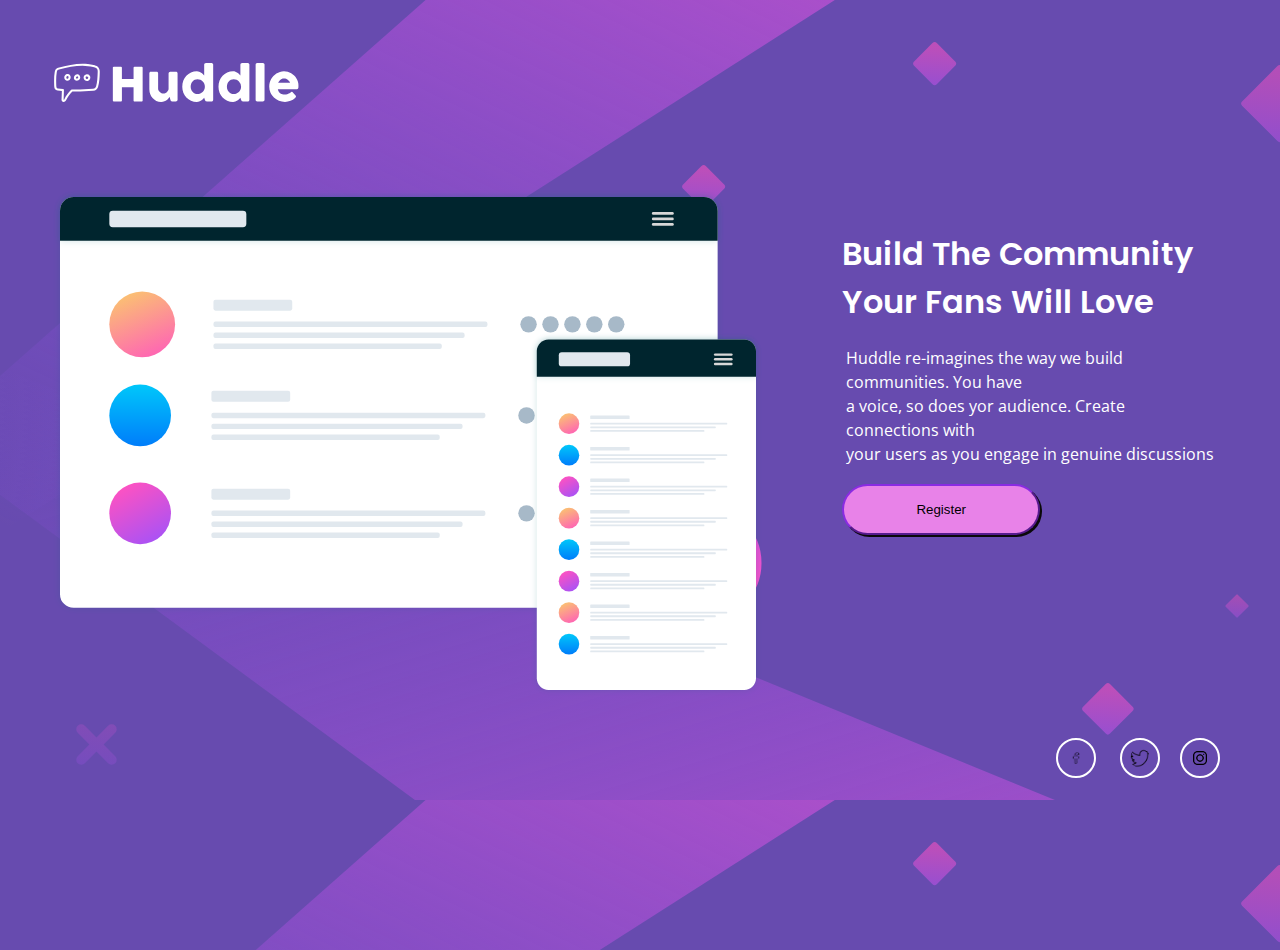
<file: index.html>
<!DOCTYPE html>
<html lang="en">

<head>
    <meta charset="UTF-8">
    <meta http-equiv="X-UA-Compatible" content="IE=edge">
    <meta name="viewport" content="width=device-width, initial-scale=1.0">
    <link rel="stylesheet" href="styles.css">
    <title>Huddle landing com</title>

</head>

<body>
    <h1 class="hud">
        <img src="./images/logo.svg" alt="">

    </h1>

    <main class="container">
        <div class="container-image">
            <img src="images/illustration-mockups.svg" alt="">
        </div>

        <div class="text">
            <div class="build">
                <h1>Build The Community <br> Your Fans Will Love</h1>

            </div>

            <div class="huddle">
                <p>Huddle re-imagines the way we build communities. You have <br> a voice, so does yor audience. Create
                    connections with <br> your users as you engage in genuine discussions </p>
            </div>
            <br>

            <input type="button" value="Register" id="butt">
        </div>

    </main>

    <footer>
        <img src="./images/icons8-facebook-100.png" alt="" style="width: 40px; color: white;" id="facebook">
        <img src="./images/icons8-twitter-100.png" alt="" style="width: 40px ;" id="twitter">
        <img src="./images/icons8-instagram-64.png" alt="" style="width: 40px;" id="instagram">
    </footer>



</body>

</html>
</file>
<file: styles.css>
@import url('https://fonts.googleapis.com/css2?family=Poppins:wght@100&display=swap');
@import url('https://fonts.googleapis.com/css2?family=Open+Sans:wght@300&display=swap');

*{
    margin: 0;
    padding: 0;
    box-sizing: border-box;
}

body{
    min-height: 100vh;
    justify-content: center;
    align-items: center;
    background-color: hsl(257, 40%, 49%);
    color: hsl(300, 69%, 71%); 
    background-image: url(./images/bg-desktop.svg); 
    padding: 0;
    margin: 0;
    position: relative;
}

.hud{
    font-family:'poppins';
    font-weight: 400;
    display: flex;
    margin-left: 41px;
    margin-top: 50px;
    margin-bottom: 36px;


}

.container{
    display: flex;
    /* justify-content: center;
    align-items: center; */
    margin-top: 30px; 
    margin-left: 15px; 
    padding: 3%;
}

.container-image{
    margin-right: 0px ;
}

.text{ 
    margin: 0 20px;
    margin-left: 80px;
    margin-bottom: 70px;
}

.text h1{
    font-size: 2rem;
    margin-bottom: 20px;
    font-weight: 600;
    font-family: "poppins";

} 

.text p{
    width: clamp(80% 40ch 50ch);
    line-height: 1.5rem;
}

.build{
    color: white;
    font-family: 'poppins';
    font-weight: bolder;
    /* padding: 2%; */
    margin-top: 40px;
    margin-left: 0;
}

.huddle{
    color: white;
    font-family: 'open sans';
    font-weight: 400;
    margin-left: 4px ;
} 

#butt{
    padding: 1rem 4.5rem;
    border-radius: 50px;
    box-shadow: 2px 2px #0a0909;
    background-color: hsl(300, 69%, 71%);
    cursor: pointer;
    border-color: blueviolet;
    

}

#butt:hover{
    color: white;
    cursor: pointer;
    background-color: hsl(257, 40%, 49%);
}

#facebook{
    color: white; 
    font-size: 25px;
    border: 2px solid white; 
    border-radius: 50%;
    padding: 12px;
    position: absolute;
    justify-items: end;
    right: 184px;
    cursor: pointer;
    
}

#facebook:hover{
background-color: hsl(300, 66%, 61%);
border: 2px solid hsl(300, 66%, 61%);
}

#twitter{
    font-size: 25px;
    border-radius: 50%;
    border: 2px solid white;
    position: absolute;
    padding: 8px;
    justify-items: end;
    right: 120px;
    cursor: pointer;


}
    

#twitter:hover {
    background-color: hsl(300, 66%, 61%);
    border: 2px solid hsl(300, 66%, 61%);
}


#instagram{
    font-size: 25px;
    border-radius: 50%;
    border: 2px solid white;
    position: absolute;
    padding: 8px;
    justify-items: end;
    right: 60px;
    cursor: pointer;
    
}

#instagram:hover {
    background-color: hsl(300, 66%, 61%);
    border: 2px solid hsl(300, 66%, 61%);
}
</file>
